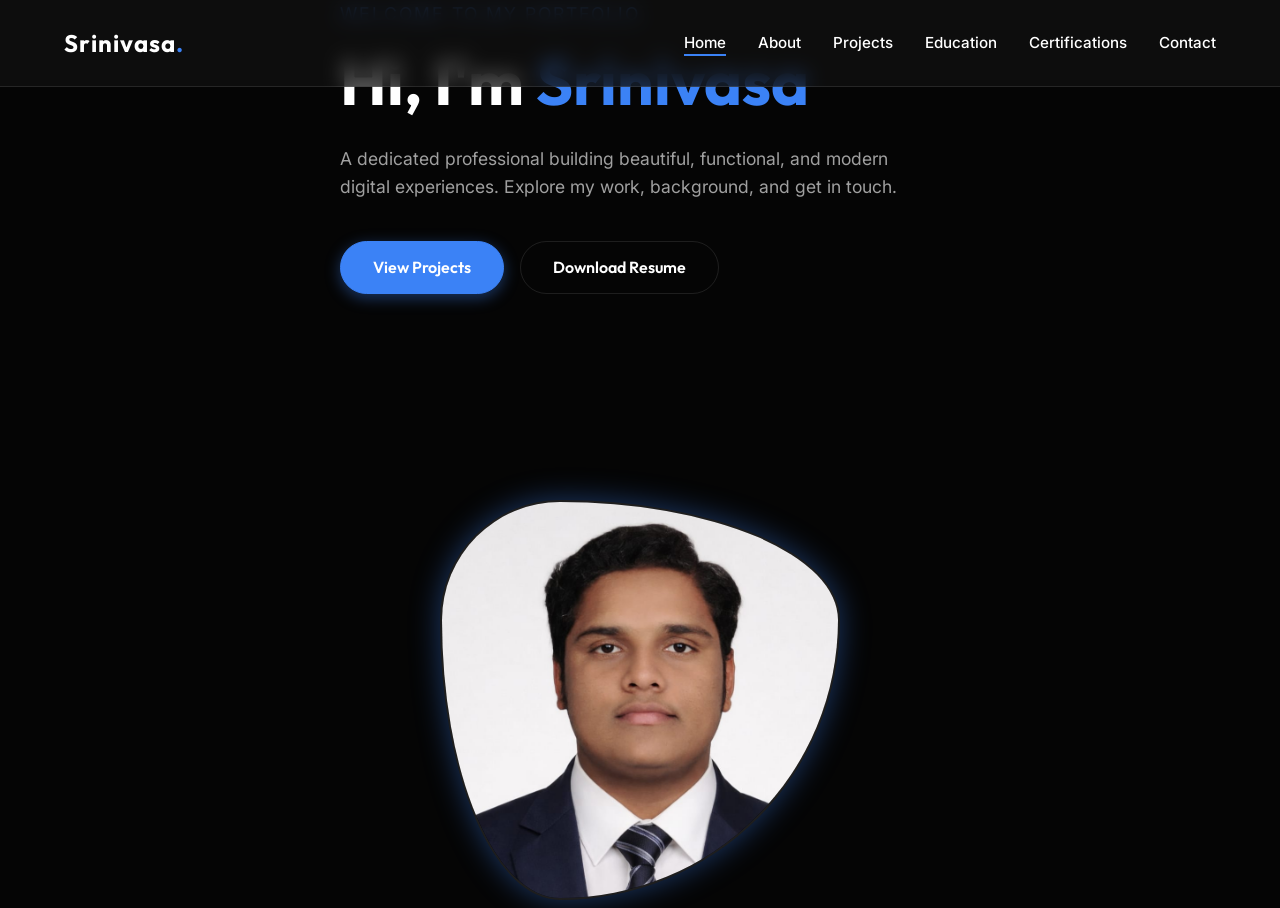
<file: index.html>
<!DOCTYPE html>
<html lang="en">
<head>
    <meta charset="UTF-8">
    <meta name="viewport" content="width=device-width, initial-scale=1.0">
    <title>Srinivasa - Professional Portfolio</title>
    <link rel="stylesheet" href="styles.css">
    <link rel="stylesheet" href="https://cdnjs.cloudflare.com/ajax/libs/font-awesome/6.4.0/css/all.min.css">
</head>
<body>
    <!-- Navigation -->
    <nav class="navbar">
        <a href="index.html" class="logo">Srinivasa<span>.</span></a>
        <button class="hamburger"><i class="fas fa-bars"></i></button>
        <ul class="nav-links">
            <li><a href="index.html" class="active">Home</a></li>
            <li><a href="about.html">About</a></li>
            <li><a href="projects.html">Projects</a></li>
            <li><a href="education.html">Education</a></li>
            <li><a href="certifications.html">Certifications</a></li>
            <li><a href="contact.html">Contact</a></li>
        </ul>
    </nav>

    <!-- Hero Section -->
    <section class="hero section-container" id="home">
        <div class="hero-content">
            <span class="hero-subtitle">Welcome to my portfolio</span>
            <h1 class="hero-title">Hi, I'm <span style="color: var(--accent-color);">Srinivasa</span></h1>
            <p class="hero-description">
                A dedicated professional building beautiful, functional, and modern digital experiences. 
                Explore my work, background, and get in touch.
            </p>
            <div class="hero-cta">
                <a href="projects.html" class="btn btn-primary">View Projects</a>
                <a href="resume.jpeg" download class="btn btn-outline">Download Resume</a>
            </div>
        </div>
        <div class="hero-image-container">
            <img src="photo.jpeg" alt="Srinivasa" class="hero-image">
        </div>
    </section>

    <!-- Modal for viewing images (can be shared across pages if needed, though mostly useful on certifications and about pages) -->
    
    <script src="script.js"></script>
</body>
</html>
</file>
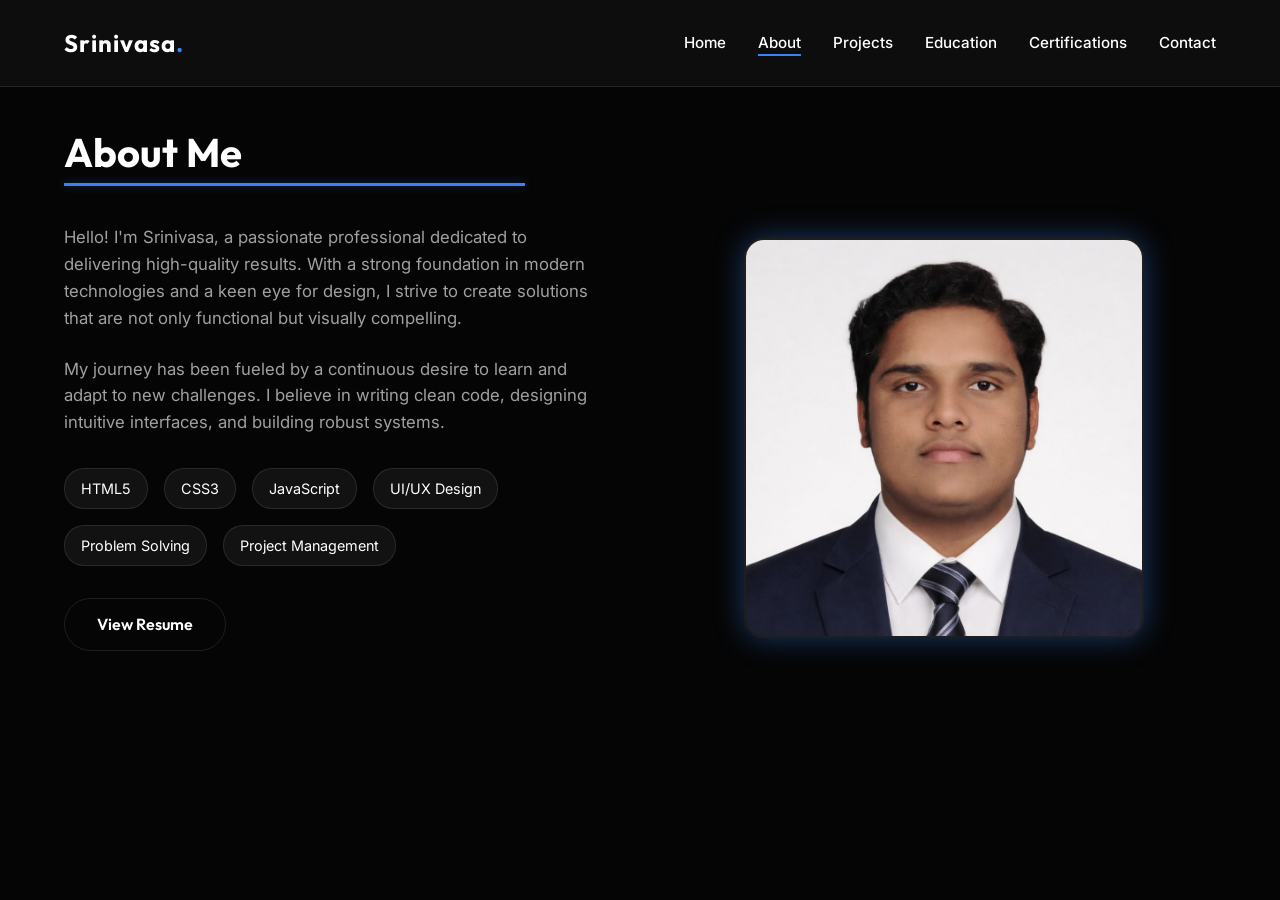
<file: about.html>
<!DOCTYPE html>
<html lang="en">
<head>
    <meta charset="UTF-8">
    <meta name="viewport" content="width=device-width, initial-scale=1.0">
    <title>About - Srinivasa</title>
    <link rel="stylesheet" href="styles.css">
    <link rel="stylesheet" href="https://cdnjs.cloudflare.com/ajax/libs/font-awesome/6.4.0/css/all.min.css">
</head>
<body>
    <nav class="navbar">
        <a href="index.html" class="logo">Srinivasa<span>.</span></a>
        <button class="hamburger"><i class="fas fa-bars"></i></button>
        <ul class="nav-links">
            <li><a href="index.html">Home</a></li>
            <li><a href="about.html" class="active">About</a></li>
            <li><a href="projects.html">Projects</a></li>
            <li><a href="education.html">Education</a></li>
            <li><a href="certifications.html">Certifications</a></li>
            <li><a href="contact.html">Contact</a></li>
        </ul>
    </nav>

    <section class="section-container" style="padding-top: 8rem;">
        <h2 class="section-title">About Me</h2>
        
        <div class="about-grid">
            <div class="about-text">
                <p>Hello! I'm Srinivasa, a passionate professional dedicated to delivering high-quality results. With a strong foundation in modern technologies and a keen eye for design, I strive to create solutions that are not only functional but visually compelling.</p>
                
                <p>My journey has been fueled by a continuous desire to learn and adapt to new challenges. I believe in writing clean code, designing intuitive interfaces, and building robust systems.</p>
                
                <div class="skills-container">
                    <span class="skill-tag">HTML5</span>
                    <span class="skill-tag">CSS3</span>
                    <span class="skill-tag">JavaScript</span>
                    <span class="skill-tag">UI/UX Design</span>
                    <span class="skill-tag">Problem Solving</span>
                    <span class="skill-tag">Project Management</span>
                </div>
                
                <div style="margin-top: 2rem;">
                    <a href="resume.jpeg" class="btn btn-outline view-btn" data-src="resume.jpeg">View Resume</a>
                </div>
            </div>
            
            <div class="hero-image-container" style="width: 100%; max-width: 400px; margin: auto;">
                <img src="photo.jpeg" alt="Srinivasa" class="hero-image" style="border-radius: 20px; animation: none;">
            </div>
        </div>
    </section>

    <!-- Modal for viewing Resume -->
    <div id="imageModal" class="modal">
        <span class="close-modal">&times;</span>
        <img class="modal-content" id="modalImage">
    </div>

    <script src="script.js"></script>
</body>
</html>
</file>
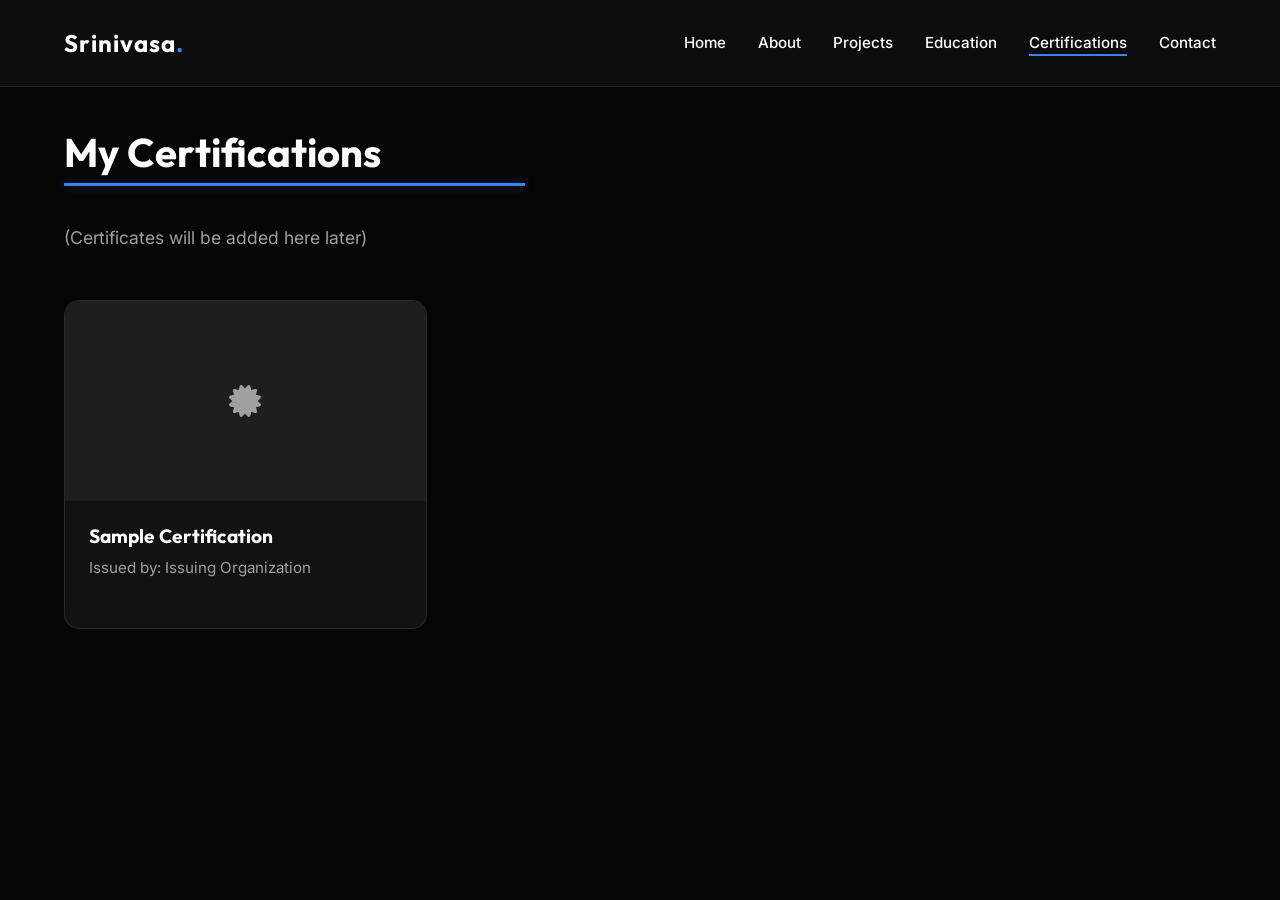
<file: certifications.html>
<!DOCTYPE html>
<html lang="en">
<head>
    <meta charset="UTF-8">
    <meta name="viewport" content="width=device-width, initial-scale=1.0">
    <title>Certifications - Srinivasa</title>
    <link rel="stylesheet" href="styles.css">
    <link rel="stylesheet" href="https://cdnjs.cloudflare.com/ajax/libs/font-awesome/6.4.0/css/all.min.css">
</head>
<body>
    <nav class="navbar">
        <a href="index.html" class="logo">Srinivasa<span>.</span></a>
        <button class="hamburger"><i class="fas fa-bars"></i></button>
        <ul class="nav-links">
            <li><a href="index.html">Home</a></li>
            <li><a href="about.html">About</a></li>
            <li><a href="projects.html">Projects</a></li>
            <li><a href="education.html">Education</a></li>
            <li><a href="certifications.html" class="active">Certifications</a></li>
            <li><a href="contact.html">Contact</a></li>
        </ul>
    </nav>

    <section class="section-container" style="padding-top: 8rem;">
        <h2 class="section-title">My Certifications</h2>
        <p style="color: var(--text-secondary); margin-bottom: 3rem; font-size: 1.1rem;">(Certificates will be added here later)</p>
        
        <div class="grid-container">
            <!-- Certificate Placeholder -->
            <div class="card">
                <div class="card-img-placeholder" style="background: var(--surface-color-light);">
                    <i class="fas fa-certificate"></i>
                </div>
                <div class="card-content">
                    <h3 class="card-title">Sample Certification</h3>
                    <p class="card-desc">Issued by: Issuing Organization</p>
                    <!-- Example view button, when you add real certificate images -->
                    <!-- <button class="btn btn-outline view-btn" data-src="certificate1.jpg" style="width: 100%; margin-top: 1rem;">View Certificate</button> -->
                </div>
            </div>
        </div>
    </section>

    <!-- Modal for viewing certificates -->
    <div id="imageModal" class="modal">
        <span class="close-modal">&times;</span>
        <img class="modal-content" id="modalImage">
    </div>

    <script src="script.js"></script>
</body>
</html>
</file>
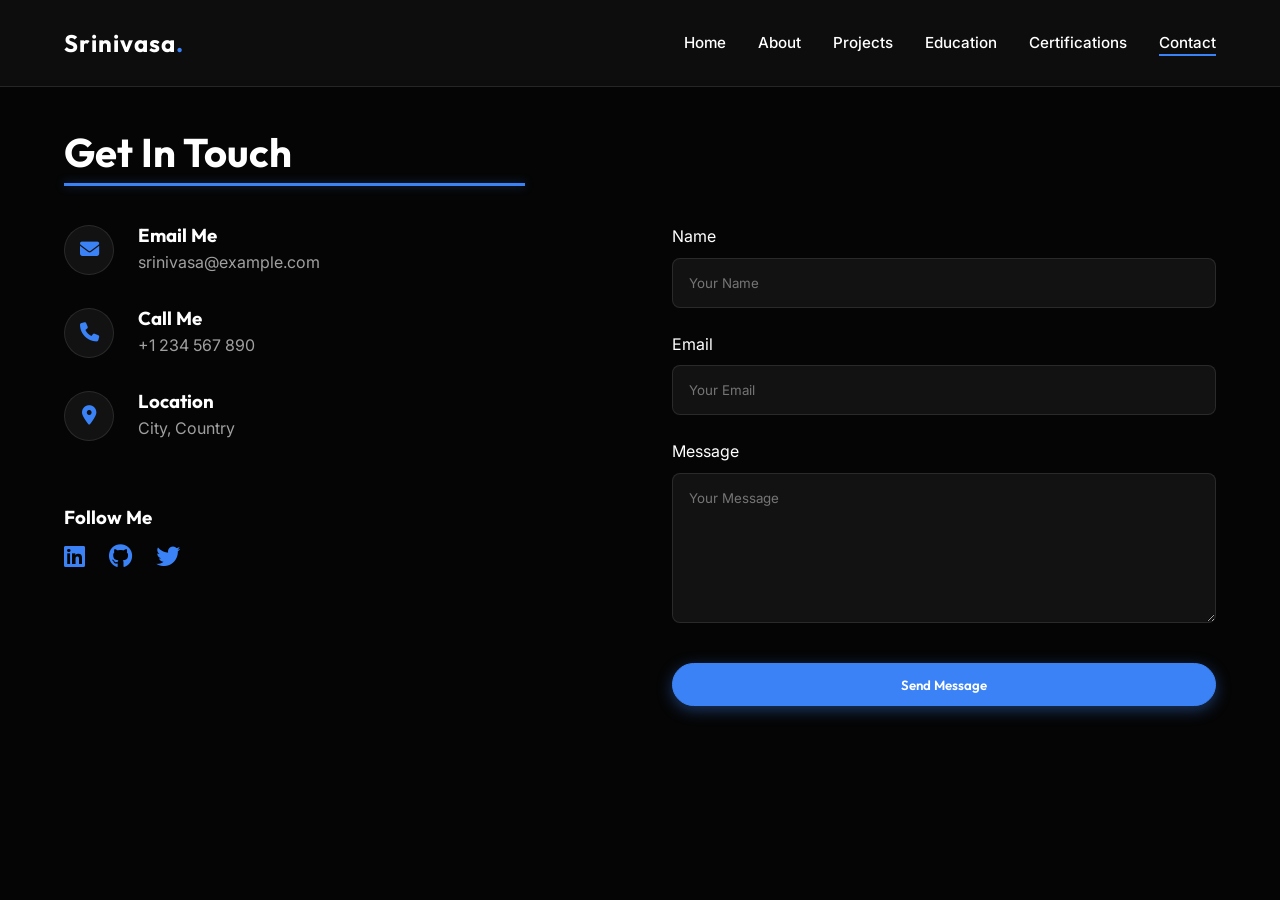
<file: contact.html>
<!DOCTYPE html>
<html lang="en">
<head>
    <meta charset="UTF-8">
    <meta name="viewport" content="width=device-width, initial-scale=1.0">
    <title>Contact - Srinivasa</title>
    <link rel="stylesheet" href="styles.css">
    <link rel="stylesheet" href="https://cdnjs.cloudflare.com/ajax/libs/font-awesome/6.4.0/css/all.min.css">
</head>
<body>
    <nav class="navbar">
        <a href="index.html" class="logo">Srinivasa<span>.</span></a>
        <button class="hamburger"><i class="fas fa-bars"></i></button>
        <ul class="nav-links">
            <li><a href="index.html">Home</a></li>
            <li><a href="about.html">About</a></li>
            <li><a href="projects.html">Projects</a></li>
            <li><a href="education.html">Education</a></li>
            <li><a href="certifications.html">Certifications</a></li>
            <li><a href="contact.html" class="active">Contact</a></li>
        </ul>
    </nav>

    <section class="section-container" style="padding-top: 8rem;">
        <h2 class="section-title">Get In Touch</h2>
        
        <div class="contact-container">
            <div class="contact-info">
                <div class="contact-item">
                    <div class="contact-icon">
                        <i class="fas fa-envelope"></i>
                    </div>
                    <div>
                        <h3 style="margin-bottom: 0.2rem;">Email Me</h3>
                        <a href="mailto:srinivasa@example.com" style="color: var(--text-secondary);">srinivasa@example.com</a>
                    </div>
                </div>
                
                <div class="contact-item">
                    <div class="contact-icon">
                        <i class="fas fa-phone"></i>
                    </div>
                    <div>
                        <h3 style="margin-bottom: 0.2rem;">Call Me</h3>
                        <p style="color: var(--text-secondary);">+1 234 567 890</p>
                    </div>
                </div>
                
                <div class="contact-item">
                    <div class="contact-icon">
                        <i class="fas fa-map-marker-alt"></i>
                    </div>
                    <div>
                        <h3 style="margin-bottom: 0.2rem;">Location</h3>
                        <p style="color: var(--text-secondary);">City, Country</p>
                    </div>
                </div>
                
                <div style="margin-top: 2rem;">
                    <h3>Follow Me</h3>
                    <div class="card-links" style="margin-top: 1rem; gap: 1.5rem;">
                        <a href="#" style="font-size: 1.5rem;"><i class="fab fa-linkedin"></i></a>
                        <a href="#" style="font-size: 1.5rem;"><i class="fab fa-github"></i></a>
                        <a href="#" style="font-size: 1.5rem;"><i class="fab fa-twitter"></i></a>
                    </div>
                </div>
            </div>
            
            <form class="contact-form">
                <div class="form-group">
                    <label for="name">Name</label>
                    <input type="text" id="name" class="form-control" placeholder="Your Name" required>
                </div>
                <div class="form-group">
                    <label for="email">Email</label>
                    <input type="email" id="email" class="form-control" placeholder="Your Email" required>
                </div>
                <div class="form-group">
                    <label for="message">Message</label>
                    <textarea id="message" class="form-control" placeholder="Your Message" required></textarea>
                </div>
                <button type="submit" class="btn btn-primary" style="margin-top: 1rem; width: 100%;">Send Message</button>
            </form>
        </div>
    </section>

    <script src="script.js"></script>
</body>
</html>
</file>
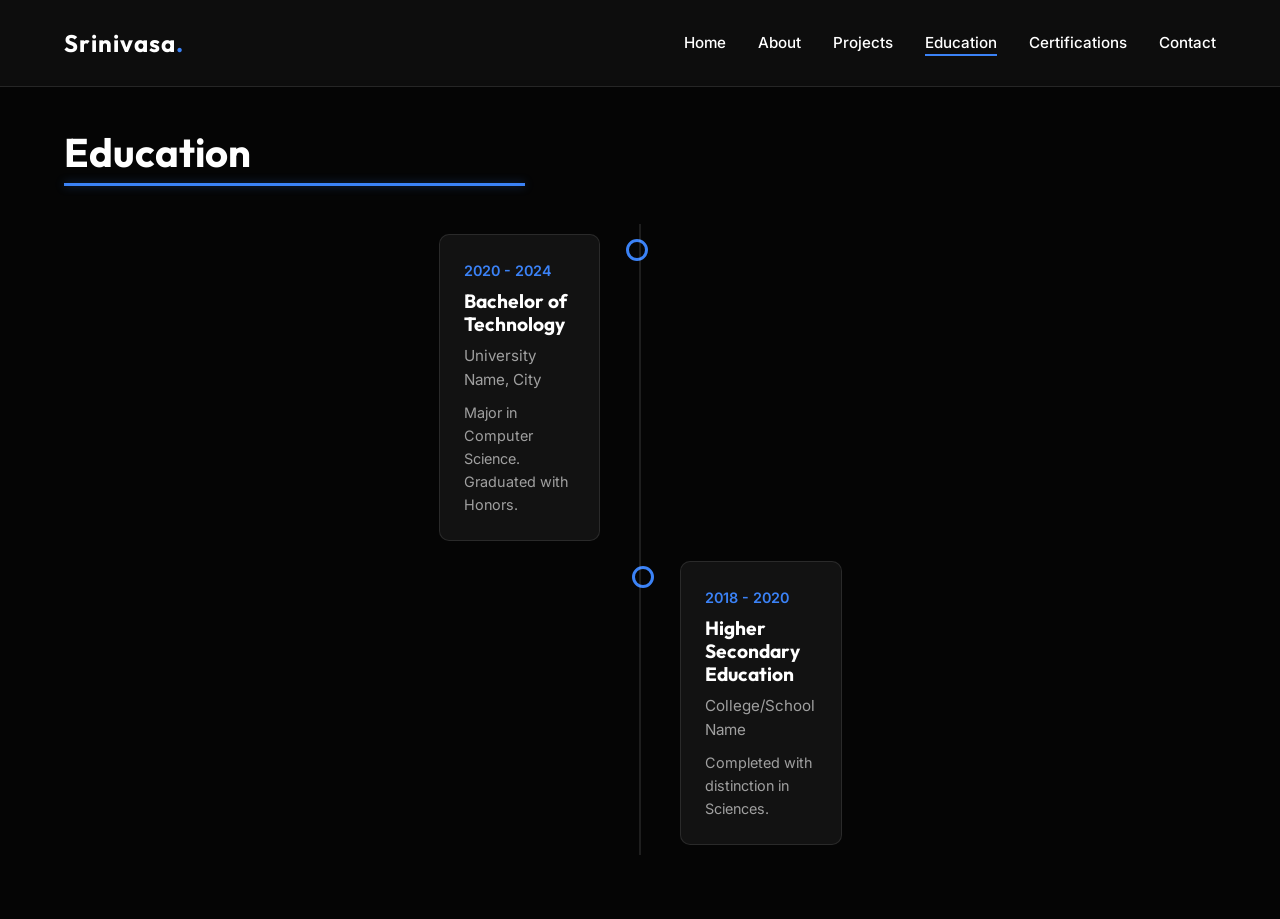
<file: education.html>
<!DOCTYPE html>
<html lang="en">
<head>
    <meta charset="UTF-8">
    <meta name="viewport" content="width=device-width, initial-scale=1.0">
    <title>Education - Srinivasa</title>
    <link rel="stylesheet" href="styles.css">
    <link rel="stylesheet" href="https://cdnjs.cloudflare.com/ajax/libs/font-awesome/6.4.0/css/all.min.css">
</head>
<body>
    <nav class="navbar">
        <a href="index.html" class="logo">Srinivasa<span>.</span></a>
        <button class="hamburger"><i class="fas fa-bars"></i></button>
        <ul class="nav-links">
            <li><a href="index.html">Home</a></li>
            <li><a href="about.html">About</a></li>
            <li><a href="projects.html">Projects</a></li>
            <li><a href="education.html" class="active">Education</a></li>
            <li><a href="certifications.html">Certifications</a></li>
            <li><a href="contact.html">Contact</a></li>
        </ul>
    </nav>

    <section class="section-container" style="padding-top: 8rem;">
        <h2 class="section-title">Education</h2>
        
        <div class="timeline">
            <!-- Education Item 1 -->
            <div class="timeline-item left">
                <div class="timeline-content">
                    <span class="timeline-date">2020 - 2024</span>
                    <h3 class="card-title">Bachelor of Technology</h3>
                    <p class="card-desc" style="margin-bottom: 0;">University Name, City</p>
                    <p style="color: var(--text-secondary); font-size: 0.9rem; margin-top: 0.5rem;">Major in Computer Science. Graduated with Honors.</p>
                </div>
            </div>
            
            <!-- Education Item 2 -->
            <div class="timeline-item right">
                <div class="timeline-content">
                    <span class="timeline-date">2018 - 2020</span>
                    <h3 class="card-title">Higher Secondary Education</h3>
                    <p class="card-desc" style="margin-bottom: 0;">College/School Name</p>
                    <p style="color: var(--text-secondary); font-size: 0.9rem; margin-top: 0.5rem;">Completed with distinction in Sciences.</p>
                </div>
            </div>
        </div>
    </section>

    <script src="script.js"></script>
</body>
</html>
</file>
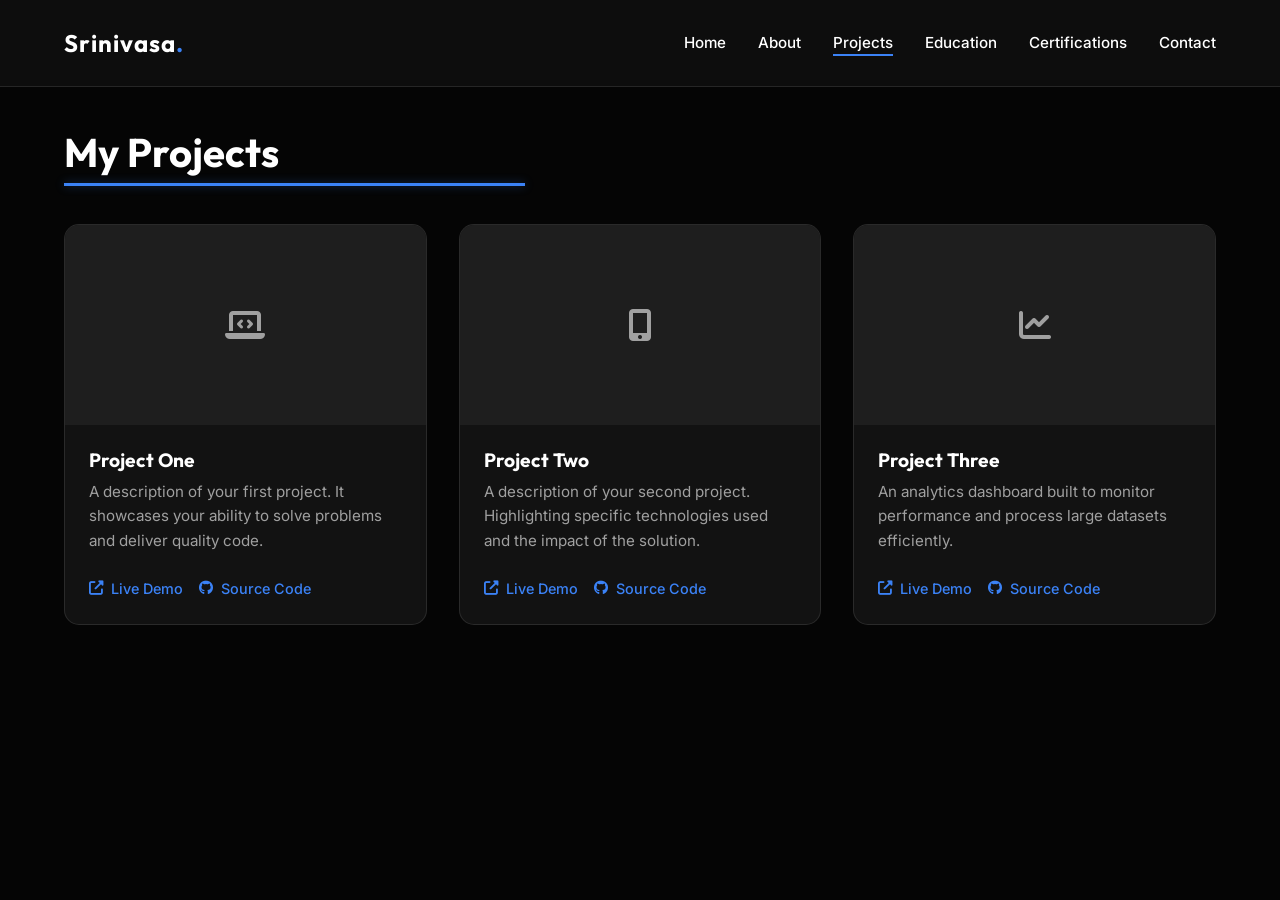
<file: projects.html>
<!DOCTYPE html>
<html lang="en">
<head>
    <meta charset="UTF-8">
    <meta name="viewport" content="width=device-width, initial-scale=1.0">
    <title>Projects - Srinivasa</title>
    <link rel="stylesheet" href="styles.css">
    <link rel="stylesheet" href="https://cdnjs.cloudflare.com/ajax/libs/font-awesome/6.4.0/css/all.min.css">
</head>
<body>
    <nav class="navbar">
        <a href="index.html" class="logo">Srinivasa<span>.</span></a>
        <button class="hamburger"><i class="fas fa-bars"></i></button>
        <ul class="nav-links">
            <li><a href="index.html">Home</a></li>
            <li><a href="about.html">About</a></li>
            <li><a href="projects.html" class="active">Projects</a></li>
            <li><a href="education.html">Education</a></li>
            <li><a href="certifications.html">Certifications</a></li>
            <li><a href="contact.html">Contact</a></li>
        </ul>
    </nav>

    <section class="section-container" style="padding-top: 8rem;">
        <h2 class="section-title">My Projects</h2>
        
        <div class="grid-container">
            <!-- Project 1 -->
            <div class="card">
                <div class="card-img-placeholder">
                    <i class="fas fa-laptop-code"></i>
                </div>
                <div class="card-content">
                    <h3 class="card-title">Project One</h3>
                    <p class="card-desc">A description of your first project. It showcases your ability to solve problems and deliver quality code.</p>
                    <div class="card-links">
                        <a href="#"><i class="fas fa-external-link-alt"></i> Live Demo</a>
                        <a href="#"><i class="fab fa-github"></i> Source Code</a>
                    </div>
                </div>
            </div>

            <!-- Project 2 -->
            <div class="card">
                <div class="card-img-placeholder">
                    <i class="fas fa-mobile-alt"></i>
                </div>
                <div class="card-content">
                    <h3 class="card-title">Project Two</h3>
                    <p class="card-desc">A description of your second project. Highlighting specific technologies used and the impact of the solution.</p>
                    <div class="card-links">
                        <a href="#"><i class="fas fa-external-link-alt"></i> Live Demo</a>
                        <a href="#"><i class="fab fa-github"></i> Source Code</a>
                    </div>
                </div>
            </div>

            <!-- Project 3 -->
            <div class="card">
                <div class="card-img-placeholder">
                    <i class="fas fa-chart-line"></i>
                </div>
                <div class="card-content">
                    <h3 class="card-title">Project Three</h3>
                    <p class="card-desc">An analytics dashboard built to monitor performance and process large datasets efficiently.</p>
                    <div class="card-links">
                        <a href="#"><i class="fas fa-external-link-alt"></i> Live Demo</a>
                        <a href="#"><i class="fab fa-github"></i> Source Code</a>
                    </div>
                </div>
            </div>
        </div>
    </section>

    <script src="script.js"></script>
</body>
</html>
</file>
<file: styles.css>
@import url('https://fonts.googleapis.com/css2?family=Inter:wght@300;400;500;600&family=Outfit:wght@400;600;700&display=swap');

:root {
  --bg-color: #050505;
  --surface-color: #121212;
  --surface-color-light: #1e1e1e;
  --text-primary: #ffffff;
  --text-secondary: #a0a0a0;
  --accent-color: #3b82f6;
  --accent-glow: rgba(59, 130, 246, 0.4);
  --border-color: rgba(255, 255, 255, 0.1);
  --glass-bg: rgba(18, 18, 18, 0.7);
  
  --font-body: 'Inter', sans-serif;
  --font-heading: 'Outfit', sans-serif;
  
  --transition: all 0.3s cubic-bezier(0.25, 0.8, 0.25, 1);
}

* {
  margin: 0;
  padding: 0;
  box-sizing: border-box;
}

html {
  scroll-behavior: smooth;
}

body {
  font-family: var(--font-body);
  background-color: var(--bg-color);
  color: var(--text-primary);
  line-height: 1.6;
  overflow-x: hidden;
}

/* Typography */
h1, h2, h3, h4, h5, h6 {
  font-family: var(--font-heading);
  font-weight: 700;
  line-height: 1.2;
}

a {
  color: var(--text-primary);
  text-decoration: none;
  transition: var(--transition);
}

a:hover {
  color: var(--accent-color);
}

/* Navigation */
.navbar {
  position: fixed;
  top: 0;
  width: 100%;
  padding: 1.5rem 5%;
  display: flex;
  justify-content: space-between;
  align-items: center;
  z-index: 1000;
  background: var(--glass-bg);
  backdrop-filter: blur(10px);
  -webkit-backdrop-filter: blur(10px);
  border-bottom: 1px solid var(--border-color);
  transition: var(--transition);
}

.logo {
  font-family: var(--font-heading);
  font-size: 1.5rem;
  font-weight: 700;
  letter-spacing: 1px;
}

.logo span {
  color: var(--accent-color);
}

.nav-links {
  display: flex;
  gap: 2rem;
  list-style: none;
}

.nav-links a {
  font-size: 0.95rem;
  font-weight: 500;
  position: relative;
}

.nav-links a::after {
  content: '';
  position: absolute;
  width: 0;
  height: 2px;
  bottom: -4px;
  left: 0;
  background-color: var(--accent-color);
  transition: var(--transition);
}

.nav-links a:hover::after,
.nav-links a.active::after {
  width: 100%;
}

.hamburger {
  display: none;
  cursor: pointer;
  background: none;
  border: none;
  color: var(--text-primary);
  font-size: 1.5rem;
}

/* Common Layout */
.section-container {
  min-height: 100vh;
  padding: 8rem 5% 4rem;
  display: flex;
  flex-direction: column;
}

.section-title {
  font-size: 2.5rem;
  margin-bottom: 3rem;
  position: relative;
  display: inline-block;
}

.section-title::after {
  content: '';
  position: absolute;
  width: 40%;
  height: 3px;
  bottom: -10px;
  left: 0;
  background: var(--accent-color);
  box-shadow: 0 0 10px var(--accent-glow);
}

/* Buttons */
.btn {
  display: inline-block;
  padding: 0.8rem 2rem;
  border-radius: 30px;
  font-family: var(--font-heading);
  font-weight: 600;
  cursor: pointer;
  transition: var(--transition);
  text-align: center;
}

.btn-primary {
  background-color: var(--accent-color);
  color: #fff;
  border: 1px solid var(--accent-color);
  box-shadow: 0 4px 15px var(--accent-glow);
}

.btn-primary:hover {
  background-color: transparent;
  color: var(--accent-color);
  box-shadow: 0 4px 20px var(--accent-glow);
}

.btn-outline {
  background-color: transparent;
  color: var(--text-primary);
  border: 1px solid var(--border-color);
}

.btn-outline:hover {
  border-color: var(--accent-color);
  color: var(--accent-color);
}

/* Hero Section */
.hero {
  display: flex;
  align-items: center;
  justify-content: space-between;
  min-height: 100vh;
  padding: 0 5%;
}

.hero-content {
  max-width: 600px;
}

.hero-subtitle {
  font-size: 1.1rem;
  color: var(--accent-color);
  margin-bottom: 1rem;
  display: block;
  letter-spacing: 2px;
  text-transform: uppercase;
}

.hero-title {
  font-size: 4rem;
  margin-bottom: 1.5rem;
}

.hero-description {
  font-size: 1.1rem;
  color: var(--text-secondary);
  margin-bottom: 2.5rem;
}

.hero-cta {
  display: flex;
  gap: 1rem;
}

.hero-image-container {
  position: relative;
  width: 400px;
  height: 400px;
}

.hero-image {
  width: 100%;
  height: 100%;
  object-fit: cover;
  border-radius: 30% 70% 70% 30% / 30% 30% 70% 70%;
  border: 2px solid var(--border-color);
  box-shadow: 0 0 30px var(--accent-glow);
  animation: morph 8s ease-in-out infinite;
  z-index: 2;
  position: relative;
}

@keyframes morph {
  0% { border-radius: 30% 70% 70% 30% / 30% 30% 70% 70%; }
  25% { border-radius: 58% 42% 75% 25% / 76% 46% 54% 24%; }
  50% { border-radius: 50% 50% 33% 67% / 55% 27% 73% 45%; }
  75% { border-radius: 33% 67% 58% 42% / 63% 68% 32% 37%; }
  100% { border-radius: 30% 70% 70% 30% / 30% 30% 70% 70%; }
}

/* About Section */
.about-grid {
  display: grid;
  grid-template-columns: 1fr 1fr;
  gap: 4rem;
}

.about-text p {
  color: var(--text-secondary);
  margin-bottom: 1.5rem;
  font-size: 1.05rem;
}

.skills-container {
  display: flex;
  flex-wrap: wrap;
  gap: 1rem;
  margin-top: 2rem;
}

.skill-tag {
  background: var(--surface-color);
  padding: 0.5rem 1rem;
  border-radius: 20px;
  font-size: 0.9rem;
  border: 1px solid var(--border-color);
  color: var(--text-primary);
}

/* Cards (Projects, Education, Certifications) */
.grid-container {
  display: grid;
  grid-template-columns: repeat(auto-fill, minmax(300px, 1fr));
  gap: 2rem;
}

.card {
  background: var(--surface-color);
  border-radius: 15px;
  overflow: hidden;
  border: 1px solid var(--border-color);
  transition: var(--transition);
  display: flex;
  flex-direction: column;
}

.card:hover {
  transform: translateY(-10px);
  border-color: var(--accent-color);
  box-shadow: 0 10px 30px rgba(0, 0, 0, 0.5);
}

.card-img-placeholder {
  width: 100%;
  height: 200px;
  background: var(--surface-color-light);
  display: flex;
  align-items: center;
  justify-content: center;
  color: var(--text-secondary);
  font-size: 2rem;
}

.card-content {
  padding: 1.5rem;
  flex-grow: 1;
  display: flex;
  flex-direction: column;
}

.card-title {
  font-size: 1.2rem;
  margin-bottom: 0.5rem;
}

.card-desc {
  color: var(--text-secondary);
  font-size: 0.95rem;
  margin-bottom: 1.5rem;
  flex-grow: 1;
}

.card-links {
  display: flex;
  gap: 1rem;
}

.card-links a {
  font-size: 0.9rem;
  color: var(--accent-color);
  font-weight: 500;
  display: flex;
  align-items: center;
  gap: 0.5rem;
}

/* Timeline (Education) */
.timeline {
  position: relative;
  max-width: 800px;
  margin: 0 auto;
}

.timeline::after {
  content: '';
  position: absolute;
  width: 2px;
  background: var(--border-color);
  top: 0;
  bottom: 0;
  left: 50%;
  margin-left: -1px;
}

.timeline-item {
  padding: 10px 40px;
  position: relative;
  background-color: inherit;
  width: 50%;
}

.timeline-item::after {
  content: '';
  position: absolute;
  width: 16px;
  height: 16px;
  right: -8px;
  background-color: var(--bg-color);
  border: 3px solid var(--accent-color);
  top: 15px;
  border-radius: 50%;
  z-index: 1;
}

.left {
  left: 0;
}

.right {
  left: 50%;
}

.right::after {
  left: -8px;
}

.timeline-content {
  padding: 1.5rem;
  background: var(--surface-color);
  border: 1px solid var(--border-color);
  border-radius: 10px;
  position: relative;
}

.timeline-date {
  color: var(--accent-color);
  font-size: 0.9rem;
  font-weight: 600;
  margin-bottom: 0.5rem;
  display: block;
}

/* Modal */
.modal {
  display: none;
  position: fixed;
  z-index: 2000;
  left: 0;
  top: 0;
  width: 100%;
  height: 100%;
  background-color: rgba(0, 0, 0, 0.9);
  backdrop-filter: blur(5px);
  align-items: center;
  justify-content: center;
}

.modal-content {
  max-width: 90%;
  max-height: 90vh;
  object-fit: contain;
  border-radius: 10px;
  box-shadow: 0 0 30px rgba(0,0,0,0.5);
}

.close-modal {
  position: absolute;
  top: 20px;
  right: 30px;
  color: #fff;
  font-size: 40px;
  font-weight: bold;
  cursor: pointer;
  transition: 0.3s;
}

.close-modal:hover {
  color: var(--accent-color);
}

/* Contact */
.contact-container {
  display: grid;
  grid-template-columns: 1fr 1fr;
  gap: 4rem;
}

.contact-info {
  display: flex;
  flex-direction: column;
  gap: 2rem;
}

.contact-item {
  display: flex;
  align-items: center;
  gap: 1.5rem;
}

.contact-icon {
  width: 50px;
  height: 50px;
  background: var(--surface-color);
  border: 1px solid var(--border-color);
  border-radius: 50%;
  display: flex;
  align-items: center;
  justify-content: center;
  font-size: 1.2rem;
  color: var(--accent-color);
}

.contact-form {
  display: flex;
  flex-direction: column;
  gap: 1.5rem;
}

.form-group {
  display: flex;
  flex-direction: column;
  gap: 0.5rem;
}

.form-control {
  background: var(--surface-color);
  border: 1px solid var(--border-color);
  padding: 1rem;
  border-radius: 8px;
  color: var(--text-primary);
  font-family: var(--font-body);
  transition: var(--transition);
}

.form-control:focus {
  outline: none;
  border-color: var(--accent-color);
  box-shadow: 0 0 10px var(--accent-glow);
}

textarea.form-control {
  resize: vertical;
  min-height: 150px;
}

/* Footer */
footer {
  text-align: center;
  padding: 2rem;
  border-top: 1px solid var(--border-color);
  color: var(--text-secondary);
  font-size: 0.9rem;
  margin-top: auto;
}

/* Responsive */
@media (max-width: 992px) {
  .hero {
    flex-direction: column-reverse;
    justify-content: center;
    text-align: center;
    gap: 4rem;
    padding-top: 8rem;
  }
  
  .hero-cta {
    justify-content: center;
  }
  
  .hero-image-container {
    width: 300px;
    height: 300px;
  }

  .about-grid, .contact-container {
    grid-template-columns: 1fr;
  }
  
  .timeline::after {
    left: 31px;
  }
  
  .timeline-item {
    width: 100%;
    padding-left: 70px;
    padding-right: 25px;
  }
  
  .timeline-item::after {
    left: 23px;
  }
  
  .right {
    left: 0;
  }
}

@media (max-width: 768px) {
  .nav-links {
    position: fixed;
    top: 70px;
    left: -100%;
    width: 100%;
    height: calc(100vh - 70px);
    background: var(--bg-color);
    flex-direction: column;
    align-items: center;
    justify-content: center;
    transition: var(--transition);
  }
  
  .nav-links.active {
    left: 0;
  }
  
  .hamburger {
    display: block;
  }
  
  .hero-title {
    font-size: 2.5rem;
  }
}
</file>
